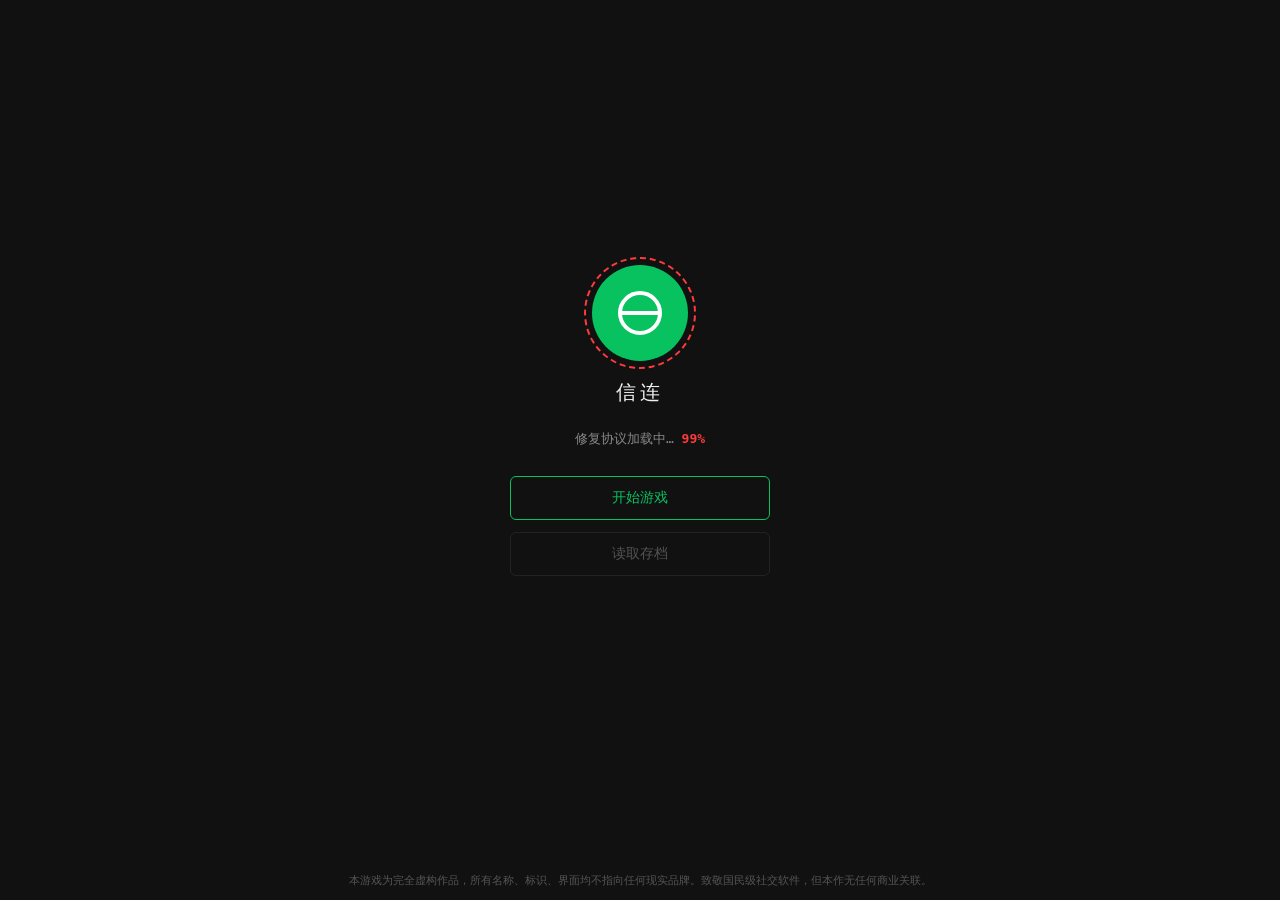
<file: xinlian手机版/game/index.html>
<!DOCTYPE html>
<html lang="zh">
<head>
<meta charset="UTF-8">
<meta name="viewport" content="width=device-width, initial-scale=1, maximum-scale=1, user-scalable=no, viewport-fit=cover">
<title>信连 · 修复协议</title>
<link rel="stylesheet" href="css/common.css">
<style>
  body { background:#111; display:flex; align-items:center; justify-content:center; height:100vh; height:100dvh; overflow:hidden; }
  .boot { text-align:center; color:#eee; font-family:Consolas,monospace; padding-bottom:60px; }
  .logo { width:96px; height:96px; border-radius:50%; background:#08C260; display:flex; align-items:center; justify-content:center; margin:0 auto 18px; position:relative; }
  .logo svg { width:52px; height:52px; }
  .logo::after { content:''; position:absolute; inset:-8px; border:2px dashed #ff3b3b; border-radius:50%; animation:spin 6s linear infinite; }
  @keyframes spin { to { transform:rotate(360deg); } }
  .boot h1 { font-size:20px; letter-spacing:4px; font-weight:400; }
  .boot .stuck { margin-top:24px; color:#888; font-size:13px; }
  .boot .stuck b { color:#ff3b3b; }
  .boot .actions { margin-top:28px; display:flex; flex-direction:column; gap:12px; align-items:center; }
  .boot button { width:260px; padding:12px 26px; border:1px solid #444; background:transparent; color:#ccc; font-size:14px; cursor:pointer; border-radius:6px; }
  .boot button:hover { border-color:#08C260; color:#08C260; }
  .boot button.primary { border-color:#08C260; color:#08C260; }
  .boot button:disabled { opacity:.35; cursor:not-allowed; }
  .boot button:disabled:hover { border-color:#444; color:#ccc; }
  .law { position:fixed; bottom:12px; left:0; right:0; text-align:center; color:#555; font-size:11px; padding:0 20px; line-height:1.5; }
  @media (max-width:600px) {
    .boot button { width:80vw; padding:14px; font-size:15px; }
  }
</style>
</head>
<body>
<div class="boot">
  <div class="logo">
    <svg viewBox="0 0 52 52" fill="none" stroke="#fff" stroke-width="4">
      <circle cx="26" cy="26" r="20"/>
      <line x1="6" y1="26" x2="46" y2="26"/>
    </svg>
  </div>
  <h1>信连</h1>
  <div class="stuck">修复协议加载中… <b>99%</b></div>
  <div class="actions">
    <button class="primary" id="startBtn">开始游戏</button>
    <button id="loadBtn">读取存档</button>
  </div>
</div>
<div class="law">本游戏为完全虚构作品，所有名称、标识、界面均不指向任何现实品牌。致敬国民级社交软件，但本作无任何商业关联。</div>
<script src="js/save.js"></script>
<script src="js/ui.js"></script>
<script>
const STAGE_MAP = {
  'stage1': 'stage1.html',
  'stage1-login': 'stage1.html?view=login',
  'stage2': 'stage2.html',
  'stage3': 'stage3.html',
  'stage4': 'stage4.html',
  'stage5': 'stage5.html',
  'stage6': 'stage6.html',
  'stage7': 'stage7.html',
  'ending': 'ending.html'
};

function hasSave() {
  const st = S.get('stage');
  const acc = S.get('acc');
  return !!(acc && acc.phone && st && st !== 'index' && STAGE_MAP[st]);
}

const loadBtn = document.getElementById('loadBtn');
if (!hasSave()) loadBtn.disabled = true;

document.getElementById('startBtn').onclick = () => {
  if (hasSave()) {
    ui.popup('开始新游戏', '已有存档，开始新游戏将清空存档。确定？', [
      { t: '取消' },
      { t: '清空并开始', primary: true, fn: () => { S.reset(); location.href = 'stage1.html'; } }
    ]);
  } else {
    location.href = 'stage1.html';
  }
};

loadBtn.onclick = () => {
  if (!hasSave()) return;
  const st = S.get('stage');
  location.href = STAGE_MAP[st] || 'stage1.html';
};
</script>
</body>
</html>
</file>
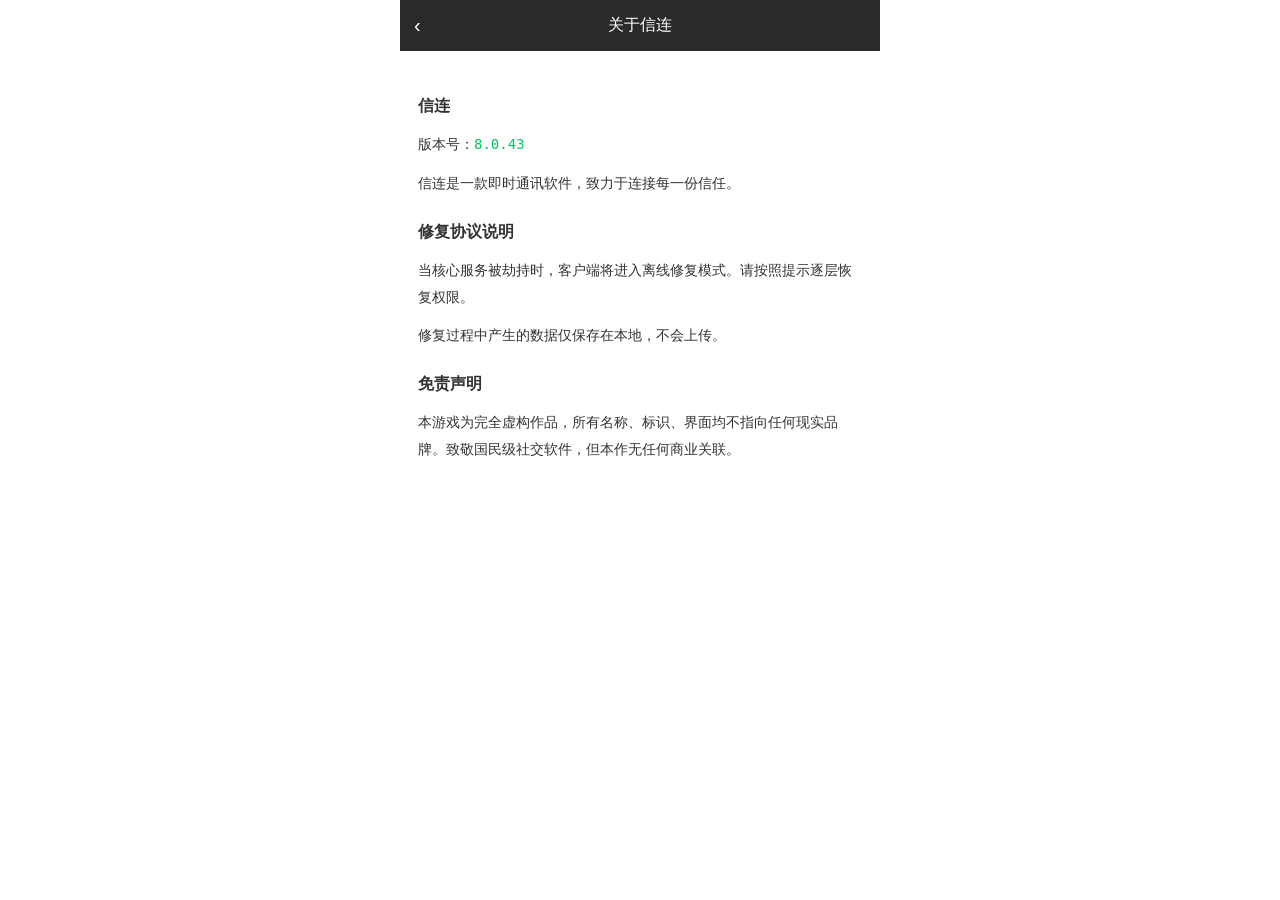
<file: xinlian手机版/game/about.html>
<!DOCTYPE html>
<html lang="zh">
<head>
<meta charset="UTF-8">
<meta name="viewport" content="width=device-width, initial-scale=1, maximum-scale=1, user-scalable=no, viewport-fit=cover">
<title>关于信连</title>
<link rel="stylesheet" href="css/common.css">
<style>
  body { background:#fff; }
  .doc { max-width:480px; margin:0 auto; min-height:100vh; background:#fff; }
  .doc-top { background:#2A2A2A; color:#fff; padding:14px; display:flex; align-items:center; font-size:16px; position:sticky; top:0; z-index:10; }
  .doc-top .back { font-size:20px; cursor:pointer; width:40px; }
  .doc-top .t { flex:1; text-align:center; }
  .doc-body { padding:20px 18px 40px; font-size:14px; line-height:1.9; color:#333; }
  .doc-body h2 { font-size:16px; margin:20px 0 10px; }
  .doc-body p { margin-bottom:12px; }
  .doc-body .ver { font-family:Consolas,monospace; color:#08C260; }
</style>
</head>
<body>
<div class="doc">
  <div class="doc-top">
    <div class="back" id="back">‹</div>
    <div class="t">关于信连</div>
    <div style="width:40px"></div>
  </div>
  <div class="doc-body">
    <h2>信连</h2>
    <p>版本号：<span class="ver">8.0.43</span></p>
    <p>信连是一款即时通讯软件，致力于连接每一份信任。</p>
    <h2>修复协议说明</h2>
    <p>当核心服务被劫持时，客户端将进入离线修复模式。请按照提示逐层恢复权限。</p>
    <p>修复过程中产生的数据仅保存在本地，不会上传。</p>
    <h2>免责声明</h2>
    <p>本游戏为完全虚构作品，所有名称、标识、界面均不指向任何现实品牌。致敬国民级社交软件，但本作无任何商业关联。</p>
  </div>
</div>
<script>
document.getElementById('back').onclick = () => {
  const from = new URLSearchParams(location.search).get('from');
  if (from === 'reg') location.href = 'stage1.html?view=reg';
  else if (from === 'login') location.href = 'stage1.html?view=login';
  else history.back();
};
</script>
</body>
</html>
</file>
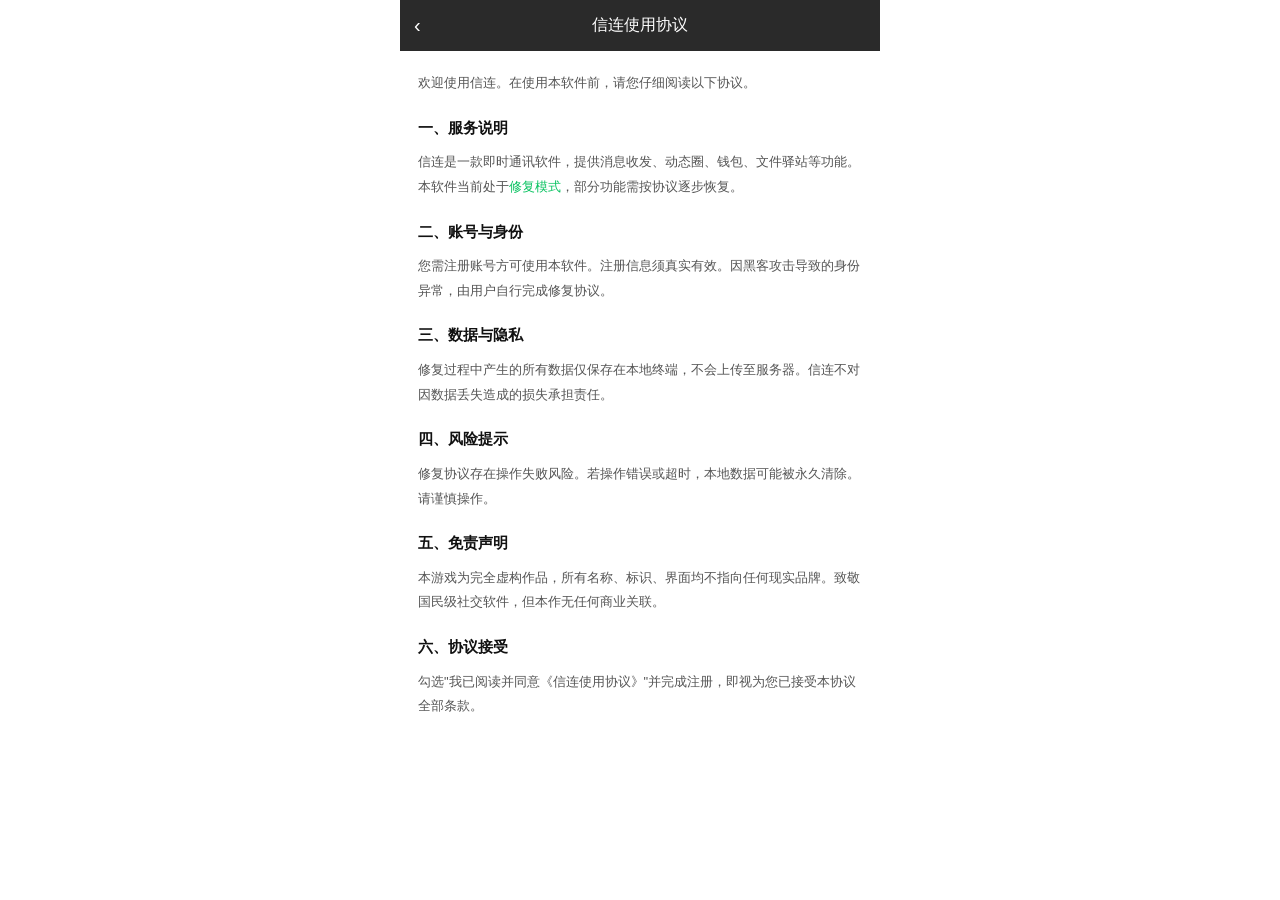
<file: xinlian手机版/game/agreement.html>
<!DOCTYPE html>
<html lang="zh">
<head>
<meta charset="UTF-8">
<meta name="viewport" content="width=device-width, initial-scale=1, maximum-scale=1, user-scalable=no, viewport-fit=cover">
<title>信连使用协议</title>
<link rel="stylesheet" href="css/common.css">
<style>
  body { background:#fff; }
  .doc { max-width:480px; margin:0 auto; min-height:100vh; background:#fff; }
  .doc-top { background:#2A2A2A; color:#fff; padding:14px; display:flex; align-items:center; font-size:16px; position:sticky; top:0; z-index:10; }
  .doc-top .back { font-size:20px; cursor:pointer; width:40px; }
  .doc-top .t { flex:1; text-align:center; }
  .doc-body { padding:20px 18px 40px; font-size:13px; line-height:1.9; color:#333; }
  .doc-body h2 { font-size:15px; margin:18px 0 8px; color:#111; }
  .doc-body p { margin-bottom:10px; color:#555; }
  .doc-body .em { color:#08C260; }
</style>
</head>
<body>
<div class="doc">
  <div class="doc-top">
    <div class="back" id="back">‹</div>
    <div class="t">信连使用协议</div>
    <div style="width:40px"></div>
  </div>
  <div class="doc-body">
    <p>欢迎使用信连。在使用本软件前，请您仔细阅读以下协议。</p>
    <h2>一、服务说明</h2>
    <p>信连是一款即时通讯软件，提供消息收发、动态圈、钱包、文件驿站等功能。本软件当前处于<span class="em">修复模式</span>，部分功能需按协议逐步恢复。</p>
    <h2>二、账号与身份</h2>
    <p>您需注册账号方可使用本软件。注册信息须真实有效。因黑客攻击导致的身份异常，由用户自行完成修复协议。</p>
    <h2>三、数据与隐私</h2>
    <p>修复过程中产生的所有数据仅保存在本地终端，不会上传至服务器。信连不对因数据丢失造成的损失承担责任。</p>
    <h2>四、风险提示</h2>
    <p>修复协议存在操作失败风险。若操作错误或超时，本地数据可能被永久清除。请谨慎操作。</p>
    <h2>五、免责声明</h2>
    <p>本游戏为完全虚构作品，所有名称、标识、界面均不指向任何现实品牌。致敬国民级社交软件，但本作无任何商业关联。</p>
    <h2>六、协议接受</h2>
    <p>勾选"我已阅读并同意《信连使用协议》"并完成注册，即视为您已接受本协议全部条款。</p>
  </div>
</div>
<script>
document.getElementById('back').onclick = () => {
  const from = new URLSearchParams(location.search).get('from');
  if (from === 'reg') location.href = 'stage1.html?view=reg';
  else if (from === 'login') location.href = 'stage1.html?view=login';
  else history.back();
};
</script>
</body>
</html>
</file>
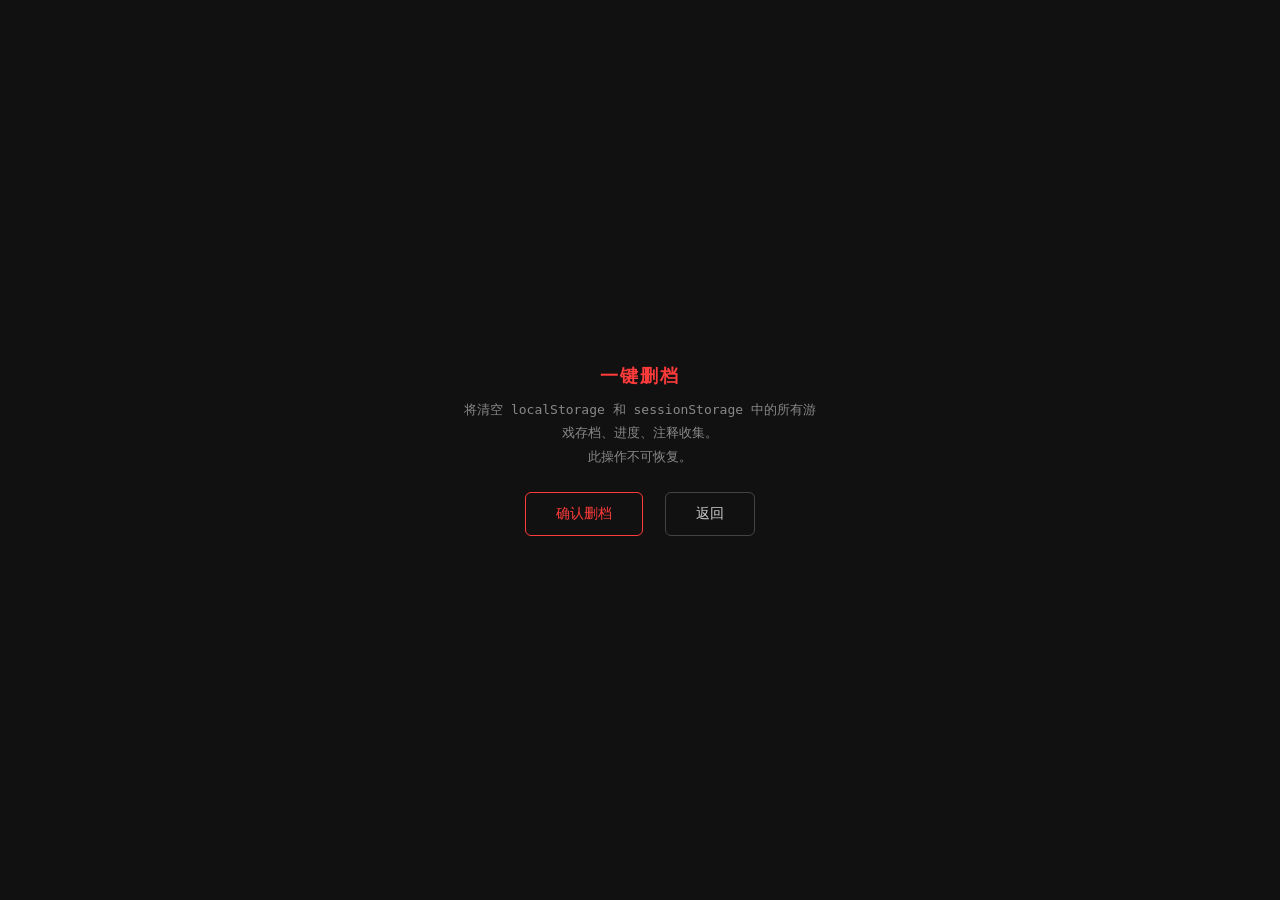
<file: xinlian手机版/game/reset.html>
<!DOCTYPE html>
<html lang="zh">
<head>
<meta charset="UTF-8">
<meta name="viewport" content="width=device-width, initial-scale=1, maximum-scale=1, user-scalable=no, viewport-fit=cover">
<title>信连 · 删档</title>
<link rel="stylesheet" href="css/common.css">
<style>
  body { background:#111; display:flex; align-items:center; justify-content:center; height:100vh; font-family:Consolas,monospace; }
  .box { text-align:center; color:#eee; max-width:400px; padding:20px; }
  .box h1 { font-size:18px; letter-spacing:2px; margin-bottom:10px; color:#ff3b3b; }
  .box p { font-size:13px; color:#888; line-height:1.8; margin-bottom:24px; }
  .box button { padding:12px 30px; border:1px solid #444; background:transparent; color:#ccc; font-size:14px; border-radius:6px; cursor:pointer; margin:0 6px; }
  .box button:hover { border-color:#08C260; color:#08C260; }
  .box button.danger { border-color:#ff3b3b; color:#ff3b3b; }
  .box button.danger:hover { background:#ff3b3b; color:#fff; }
  .done { color:#08C260; font-size:14px; margin-top:20px; }
</style>
</head>
<body>
<div class="box">
  <h1>一键删档</h1>
  <p>将清空 localStorage 和 sessionStorage 中的所有游戏存档、进度、注释收集。<br>此操作不可恢复。</p>
  <div id="btns">
    <button class="danger" id="doReset">确认删档</button>
    <button id="back">返回</button>
  </div>
  <div class="done" id="done" style="display:none">已清空，3 秒后返回首页…</div>
</div>
<script>
document.getElementById('doReset').onclick = () => {
  localStorage.clear();
  sessionStorage.clear();
  document.getElementById('btns').style.display = 'none';
  document.getElementById('done').style.display = 'block';
  setTimeout(() => location.href = 'index.html', 3000);
};
document.getElementById('back').onclick = () => history.back();
</script>
</body>
</html>
</file>
<file: xinlian手机版/game/css/common.css>
* { margin:0; padding:0; box-sizing:border-box; -webkit-tap-highlight-color:transparent; }

body {
  font-family:-apple-system,"Microsoft YaHei","PingFang SC",sans-serif;
  background:#ededed;
  color:#191919;
  user-select:none;
  -webkit-font-smoothing:antialiased;
}

button { font-family:inherit; }
input, select { font-family:inherit; }

/* ===== 弹窗 ===== */
.ui-mask { position:fixed; inset:0; background:rgba(0,0,0,.45); display:flex; align-items:center; justify-content:center; z-index:100; }
.ui-popup { background:#fff; border-radius:10px; width:340px; max-width:90vw; overflow:hidden; animation:uiPop .18s ease; }
@keyframes uiPop { from { transform:scale(.92); opacity:0; } to { transform:scale(1); opacity:1; } }
.ui-popup-title { padding:16px 18px 8px; font-size:16px; font-weight:600; }
.ui-popup-body { padding:0 18px 16px; font-size:14px; color:#555; line-height:1.6; }
.ui-popup-body code { background:#f2f2f2; padding:1px 5px; border-radius:3px; font-family:Consolas,monospace; font-size:13px; }
.ui-popup-btns { display:flex; border-top:1px solid #eee; }
.ui-btn { flex:1; padding:12px; border:0; background:#fff; font-size:15px; color:#07C160; cursor:pointer; }
.ui-btn + .ui-btn { border-left:1px solid #eee; }
.ui-btn.primary { background:#07C160; color:#fff; }
.ui-btn:active { background:#f2f2f2; }
.ui-btn.primary:active { background:#06AD56; }
.ui-btn:disabled { opacity:.5; cursor:not-allowed; }

/* ===== Ω 留言 ===== */
.ui-omega { position:fixed; right:18px; bottom:18px; max-width:300px; padding:10px 14px; background:rgba(20,0,0,.92); border:1px solid #ff3b3b; color:#ff3b3b; font-family:Consolas,monospace; font-size:13px; line-height:1.5; border-radius:4px; opacity:0; transform:translateY(10px); transition:.25s; pointer-events:none; z-index:200; box-shadow:0 0 18px rgba(255,0,0,.35); }
.ui-omega.show { opacity:1; transform:none; }

/* ===== Toast ===== */
.ui-toast { position:fixed; left:50%; top:60px; transform:translate(-50%,-10px); padding:9px 18px; background:rgba(0,0,0,.78); color:#fff; font-size:13px; border-radius:6px; opacity:0; transition:.2s; z-index:200; pointer-events:none; max-width:80vw; text-align:center; }
.ui-toast.show { opacity:1; transform:translate(-50%,0); }
.ui-toast.error { background:rgba(200,30,30,.92); }
.ui-toast.ok    { background:rgba(7,193,96,.92); }

/* ===== 进度条 ===== */
.ui-progress { position:relative; height:20px; background:#d8d8d8; border-radius:10px; overflow:hidden; }
.ui-progress i { display:block; height:100%; background:linear-gradient(90deg,#07C160,#08C260); transition:width .5s ease; }
.ui-progress span { position:absolute; inset:0; display:flex; align-items:center; justify-content:center; font-size:11px; color:#fff; text-shadow:0 1px 1px rgba(0,0,0,.3); }

/* ===== App 骨架 ===== */
.app-frame { max-width:480px; margin:0 auto; height:100vh; height:100dvh; display:flex; flex-direction:column; background:#ededed; overflow:hidden; }
.app-body { flex:1; overflow-y:auto; display:flex; flex-direction:column; }
.app-tabbar { display:flex; background:#f7f7f7; border-top:1px solid #ddd; padding-bottom:env(safe-area-inset-bottom); }
.app-tab { flex:1; text-align:center; padding:6px 0 4px; cursor:pointer; color:#999; font-size:11px; }
.app-tab .ic { font-size:20px; line-height:1.2; }
.app-tab.on { color:#08C260; }
.app-empty { flex:1; display:flex; align-items:center; justify-content:center; color:#999; font-size:13px; padding:40px; }

.app-top { background:#2A2A2A; color:#fff; padding:14px; display:flex; align-items:center; justify-content:space-between; font-size:16px; flex-shrink:0; }
.app-top .bk { font-size:20px; cursor:pointer; width:24px; }
.app-top .tt { flex:1; text-align:center; }
.app-top .top-ics { display:flex; gap:14px; }
.top-ic { font-size:18px; cursor:pointer; }

.app-row { display:flex; align-items:center; gap:10px; padding:12px 14px; background:#fff; border-bottom:1px solid #f0f0f0; font-size:14px; }
.app-row .av { width:40px; height:40px; border-radius:6px; background:#08C260; color:#fff; display:flex; align-items:center; justify-content:center; font-size:16px; flex-shrink:0; }
.app-row .bd { flex:1; min-width:0; }
.app-row .bd .n { font-size:14px; }
.app-row .bd .s { font-size:12px; color:#999; margin-top:3px; overflow:hidden; text-overflow:ellipsis; white-space:nowrap; }
.app-row .arrow { color:#ccc; font-size:16px; }
.app-group { padding:6px 14px; font-size:12px; color:#999; background:#ededed; }

/* ===== 我页 ===== */
.me-header { background:#fff; padding:20px 14px; display:flex; align-items:center; gap:12px; margin-bottom:10px; }
.me-header .av { width:56px; height:56px; border-radius:8px; background:#08C260; color:#fff; display:flex; align-items:center; justify-content:center; font-size:24px; }
.me-header .n { font-size:16px; }
.me-header .s { font-size:12px; color:#999; margin-top:4px; }
.me-list { background:#fff; margin-bottom:10px; }
.me-list .app-row:last-child { border-bottom:0; }
.me-list .app-row.disabled { opacity:.45; }

/* ===== + 菜单 ===== */
.plus-menu-mask { position:fixed; inset:0; background:rgba(0,0,0,.4); z-index:150; display:flex; justify-content:flex-end; }
.plus-menu { background:#2A2A2A; border-radius:0 0 8px 8px; margin:60px 14px 0 0; padding:8px 0; width:140px; }
.plus-menu .pi { padding:12px 16px; color:#eee; font-size:14px; cursor:pointer; border-bottom:1px solid #3a3a3a; }
.plus-menu .pi:last-child { border-bottom:0; }
.plus-menu .pi:active { background:#3a3a3a; }

/* ===== ··· 菜单 ===== */
.dots-mask { position:fixed; inset:0; background:rgba(0,0,0,.4); z-index:150; display:flex; justify-content:flex-end; }
.dots-panel { background:#f7f7f7; width:280px; height:100%; display:flex; flex-direction:column; animation:dotsIn .2s ease; }
@keyframes dotsIn { from { transform:translateX(100%); } to { transform:translateX(0); } }
.dots-head { background:#fff; padding:20px 16px; display:flex; align-items:center; gap:12px; border-bottom:1px solid #eee; }
.dots-head .dh-av { width:48px; height:48px; border-radius:6px; background:#08C260; color:#fff; display:flex; align-items:center; justify-content:center; font-size:20px; }
.dots-head .dh-n { font-size:16px; }
.dots-list { flex:1; overflow-y:auto; background:#fff; }
.dots-list .di { padding:14px 16px; font-size:14px; color:#999; border-bottom:1px solid #f0f0f0; cursor:pointer; }
.dots-list .di:active { background:#f5f5f5; }
.dots-cancel { padding:14px; text-align:center; font-size:14px; color:#666; background:#fff; border-top:1px solid #eee; cursor:pointer; }

/* ===== 移动端适配 ===== */
@media (max-width: 600px) {
  body { font-size:15px; }
  .app-frame { max-width:none; }
  .app-tabbar { padding-bottom:max(env(safe-area-inset-bottom), 4px); }
  .app-tab { padding:8px 0 6px; }
  .app-tab .ic { font-size:22px; }
  .app-tab .nm { font-size:11px; }
  .app-top { padding:12px 10px; }
  .app-top .bk { font-size:24px; width:36px; }
  .top-ic { font-size:20px; padding:4px; min-width:32px; text-align:center; }
  .top-ics { gap:16px; }
  .app-row { padding:14px 12px; }
  .app-row .av { width:44px; height:44px; }
  .app-group { padding:8px 12px; }
  .me-header { padding:18px 12px; }
  .me-header .av { width:60px; height:60px; font-size:26px; }
  .plus-menu { margin:52px 10px 0 0; width:150px; }
  .plus-menu .pi { padding:14px 18px; font-size:15px; }
  .dots-panel { width:82vw; max-width:320px; }
  .dots-head { padding:18px 14px; }
  .dots-list .di { padding:16px; font-size:15px; }
  .dots-cancel { padding:16px; font-size:15px; }
  .ui-popup { width:88vw; }
  .ui-popup-title { font-size:17px; }
  .ui-popup-body { font-size:15px; }
  .ui-btn { padding:14px; font-size:16px; }
  .ui-omega { right:12px; bottom:12px; max-width:calc(100vw - 24px); font-size:12px; padding:9px 12px; }
  .ui-toast { top:50px; font-size:13px; padding:10px 16px; }
  .chat-win { max-height:calc(100dvh - 110px); }
  .chat-input { padding:10px 8px; padding-bottom:max(env(safe-area-inset-bottom), 10px); }
  .chat-input input { padding:10px 12px; font-size:16px; }
  .chat-input button { padding:10px 18px; font-size:14px; }
  .bubble { max-width:78%; font-size:14px; padding:9px 12px; }
  .filebox { padding:14px; }
  .filebox input { padding:10px; font-size:16px; }
  .filebox button { padding:10px 18px; font-size:14px; }
  .calc-grid button { font-size:22px; min-height:56px; }
  .calc-display { font-size:30px; padding:18px; }
  .calc-ops-top button { padding:12px; font-size:15px; }
  .scan-frame { width:70vw; height:70vw; max-width:260px; max-height:260px; }
  .scan-hint { bottom:30px; font-size:13px; }
  .mom-tools button, .file-ops button, .wallet-actions button { padding:12px; font-size:14px; }
  .mom-tools { padding:10px; padding-bottom:max(env(safe-area-inset-bottom), 10px); }
  .panel .box { width:88vw; max-width:360px; }
  .panel .box input { font-size:16px; padding:10px; }
  .panel .box button { padding:12px; font-size:15px; }
  .pw-row input { font-size:16px; padding:12px; }
  .pw-row button { padding:12px 18px; font-size:15px; }
  .lang-row { padding:14px 12px; }
  .lang-row select { font-size:16px; padding:8px 12px; }
  .feedback-bar button { padding:14px; font-size:16px; }
  .about-split { padding:14px 12px; }
  .end-wrap { padding:30px 16px 50px; }
  .end-title { font-size:20px; }
  .end-box, .end-omega, .end-notes { padding:16px; }
  .end-row { font-size:12px; }
  .end-actions button { padding:14px 24px; font-size:15px; width:100%; margin:6px 0; }
  .dev-panel { margin:10px; padding:14px; }
  .sw { width:52px; height:30px; }
  .sw::after { width:24px; height:24px; }
  .sw.on::after { left:25px; }
  .sw-lbl span { width:52px; }
  .pkt { width:64px; height:64px; font-size:26px; }
}

@media (hover: none) {
  .app-row:active, .app-tab:active, .plus-menu .pi:active, .dots-list .di:active { background:#f0f0f0; }
  .ui-btn:active { background:#e8e8e8; }
  .calc-grid button:active { background:#3a3a3a; }
}

input, select, textarea { font-size:16px; }
@media (min-width: 600px) {
  input, select, textarea { font-size:14px; }
}

@media (hover: hover) {
  .app-row:hover { background:#f8f8f8; }
  .ui-btn:hover { background:#f5f5f5; }
}
</file>
